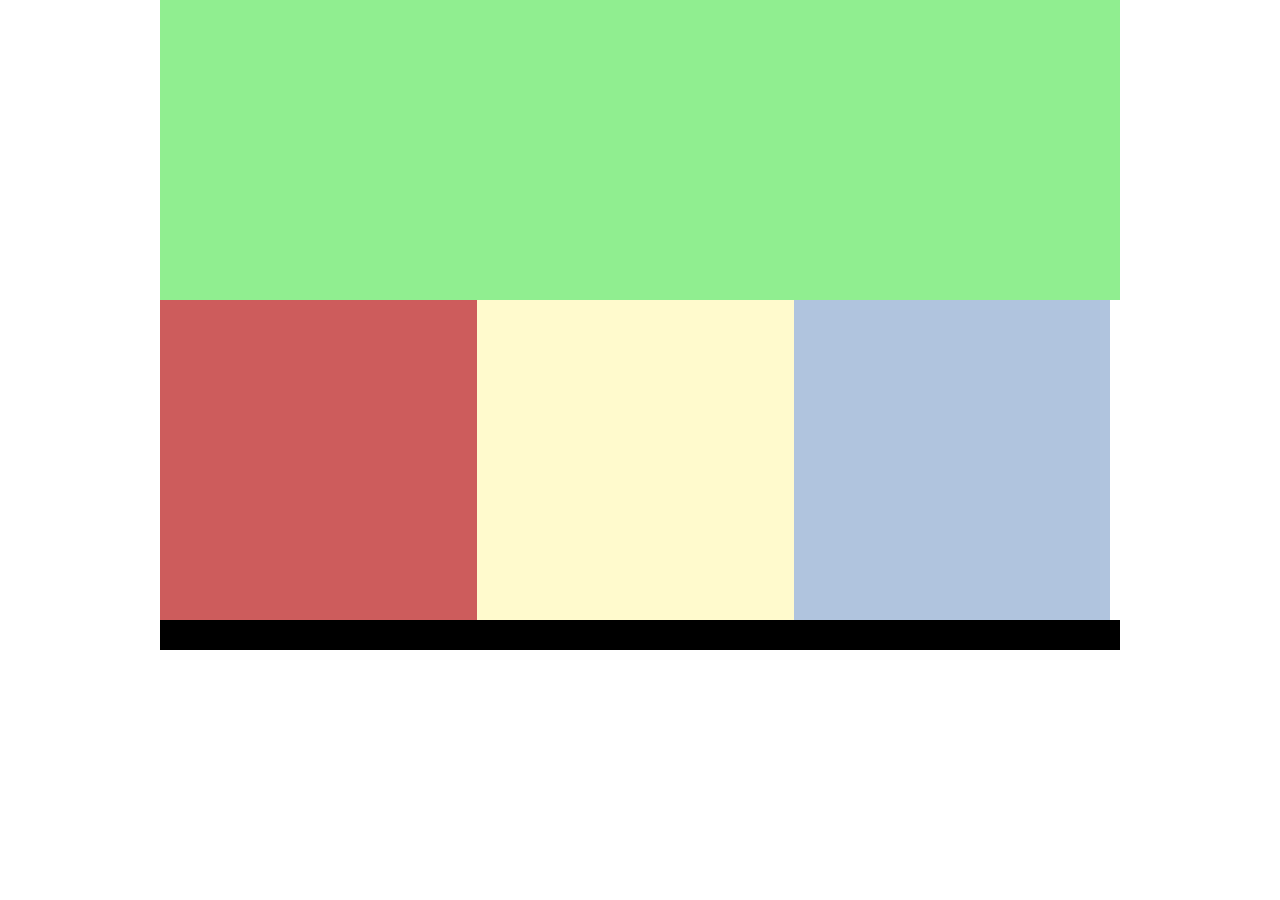
<file: 03.01-206-colors-starter/index.html>
<!doctype html>
<html>
  <head>
    <meta charset="UTF-8">
    <meta name="viewport" content="width=device-width, initial-scale=1">
    <title>Skillcrush Testing</title>
    <link rel="stylesheet" type="text/css" href="css/main.css" />
  </head>

  <body>
    <div id="wrapper">
      <header>

      </header>
      <div id="column-1" class="col-3"></div>
      <div id="column-2" class="col-3"></div>
      <div id="column-3" class="col-3"></div>


      <div class="clear"></div>
      <footer>

      </footer>

    </div><!-- wrapper -->
  </body>
</html>
</file>
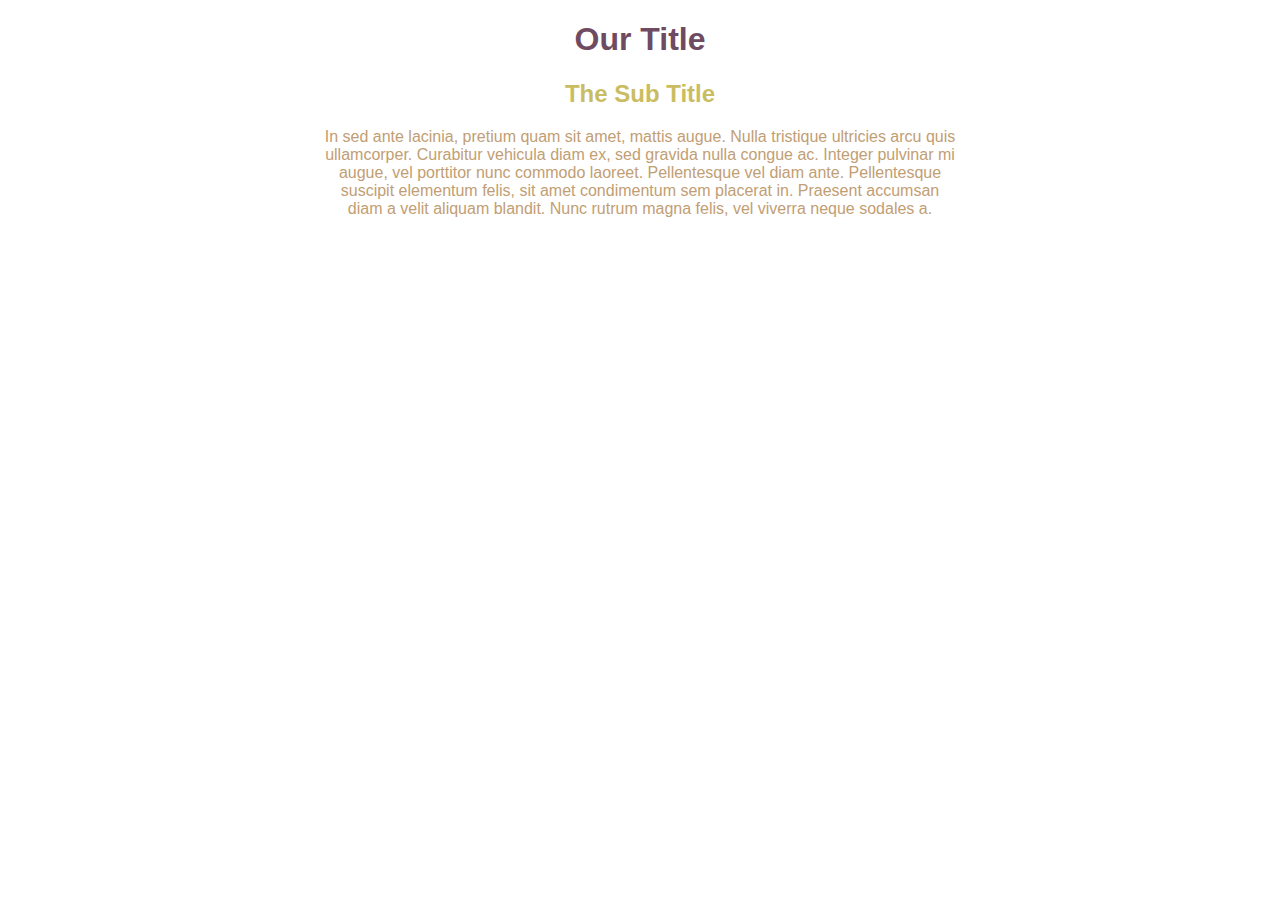
<file: 04.02-206-font-colors-starter/index.html>
<!doctype html>
<html lang="en">

<head>
  <title>Changing font colors</title>
  <link rel="stylesheet" type="text/css" href="css/main.css">
</head>

<body>

<section>
    <h1>Our Title</h1>
    <h2>The Sub Title</h2>
    <p>In sed ante lacinia, pretium quam sit amet, mattis augue. Nulla tristique ultricies arcu quis ullamcorper. Curabitur vehicula diam ex, sed gravida nulla congue ac. Integer pulvinar mi augue, vel porttitor nunc commodo laoreet. Pellentesque vel diam ante. Pellentesque suscipit elementum felis, sit amet condimentum sem placerat in. Praesent accumsan diam a velit aliquam blandit. Nunc rutrum magna felis, vel viverra neque sodales a.</p>
</section>

</body>

</html>
</file>
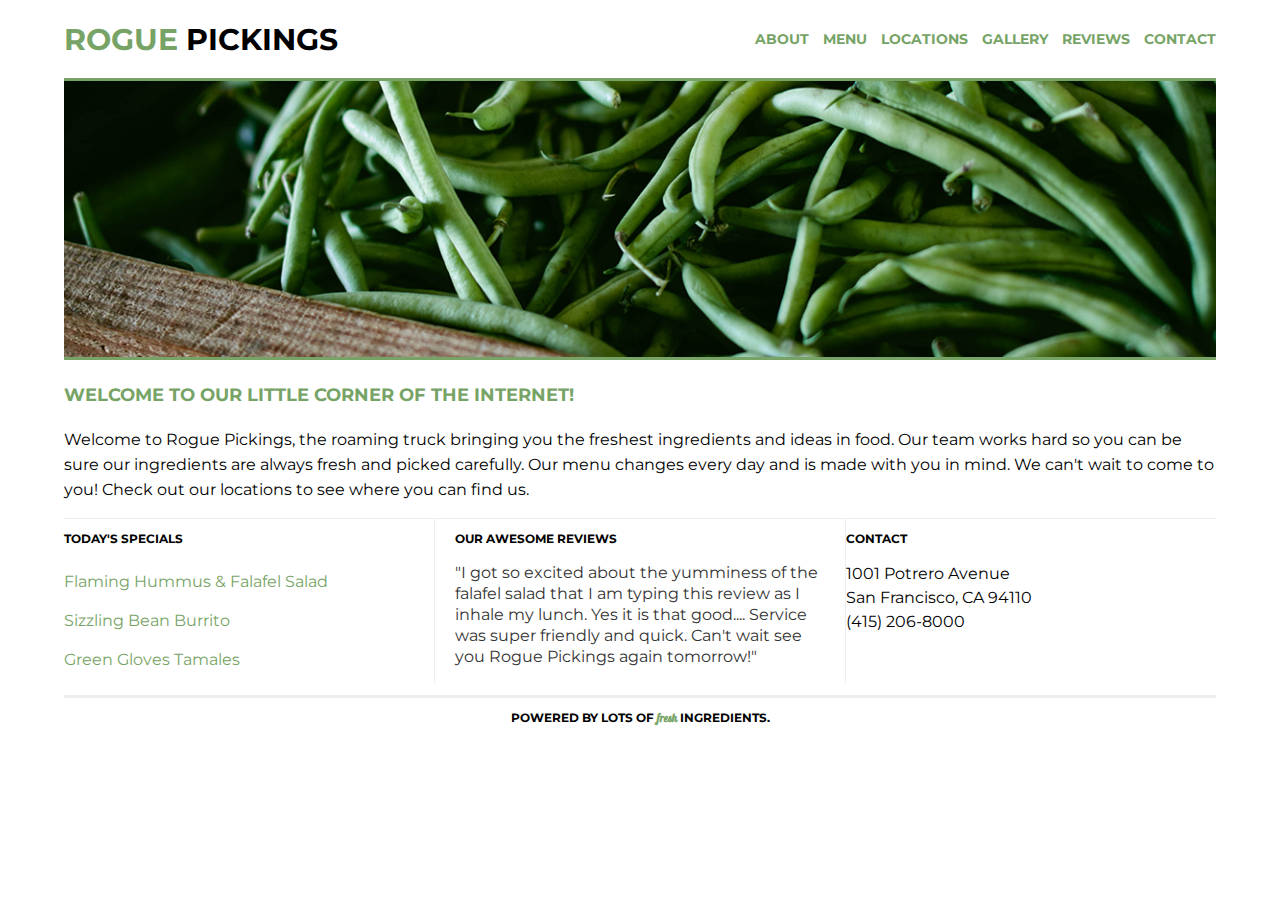
<file: 206-rogue_pickings-206starter/index.html>
<!doctype html>
<html lang="en">

<head>
    <meta charset="utf-8">
    <meta http-equiv="x-ua-compatible" content="ie=edge">
    <title>Rogue Pickings | Brush Up Those Skills!</title>
    <meta name="viewport" content="width=device-width, initial-scale=1, shrink-to-fit=no">
    <link rel="stylesheet" href="css/normalize.css">
    <link rel="stylesheet" href="css/main.css">
    <link href="https://fonts.googleapis.com/css?family=Montserrat:400,700" rel="stylesheet">
    <link href="https://fonts.googleapis.com/css2?family=Galada&display=swap" rel="stylesheet">
</head>

<body>
    <div class="container">
        <header>
            <h1><span>rogue</span> pickings</h1>
            <nav>
                <ul>
                    <li>
                        <a href="">About</a>
                    </li>
                    <li>
                        <a href="">Menu</a>
                    </li>
                    <li>
                        <a href="">Locations</a>
                    </li>
                    <li>
                        <a href="">Gallery</a>
                    </li>
                    <li>
                        <a href="">Reviews</a>
                    </li>
                    <li>
                        <a href="">Contact</a>
                    </li>
                </ul>
            </nav>
        </header>
        <section class="top-section">
            <div class="main-image"><img src="img/download.jpg" alt="green beans" /></div>
            <div class="main-title">
                <h2>Welcome to our little corner of the internet!</h2>
                <p>Welcome to Rogue Pickings, the roaming truck bringing you the freshest ingredients and ideas in food.
                    Our team works hard so you can be sure our ingredients are always fresh and picked carefully. Our
                    menu changes every day and is made with you in mind. We can't wait to come to you! Check out our
                    locations to see where you can find us.</p>
            </div>
        </section>
        <section class="bottom-section">
            <div class="section-one">
                <h3>Today's Specials</h3>
                <ul class="menu">
                    <li>Flaming Hummus &amp; Falafel Salad</li>
                    <li>Sizzling Bean Burrito</li>
                    <li>Green Gloves Tamales</li>
                </ul>
            </div>
            <div class="section-two">
                <h3>Our Awesome Reviews</h3>
                <p class="reviews">"I got so excited about the yumminess of the falafel salad that I am typing this
                    review as I inhale my lunch. Yes it is that good.... Service was super friendly and quick. Can't
                    wait see you Rogue Pickings again tomorrow!"</p>
            </div>
            <div class="section-three">
                <h3>Contact</h3>
                <p class="address">1001 Potrero Avenue<br>
                    San Francisco, CA 94110<br>
                    (415) 206-8000 </p>
            </div>
        </section>
        <footer>
            <h3>Powered by lots of <span>fresh</span> ingredients.</h3>
        </footer>
    </div>
</body>

</html>
</file>
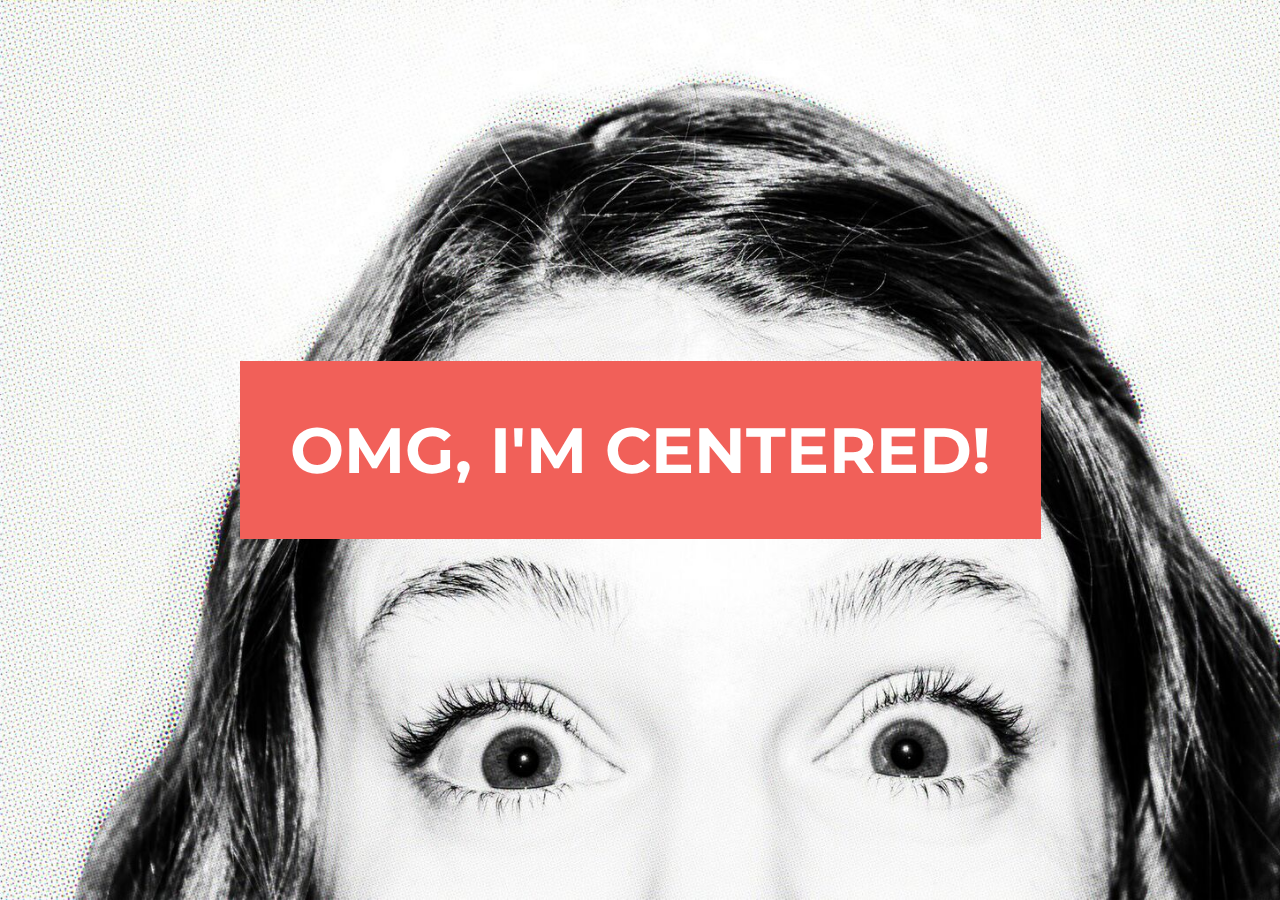
<file: skillcrush-center-flexbox-starter-2/index.html>
<!DOCTYPE html>
<html lang="en">

<head>
  <meta charset="UTF-8">
  <title>Skillcrush Flexbox Example</title>
  <meta name="viewport" content="width=device-width, initial-scale=1.0">  
  <link rel="stylesheet" href="css/style.css">
  <link rel="preconnect" href="https://fonts.googleapis.com">
<link rel="preconnect" href="https://fonts.gstatic.com" crossorigin>
<link href="https://fonts.googleapis.com/css2?family=Montserrat&display=swap" rel="stylesheet">
</head>

<body>
  <div class="centered">
      <h1>OMG, I'M CENTERED!</h1>
  </div>


</body>

</html>
</file>
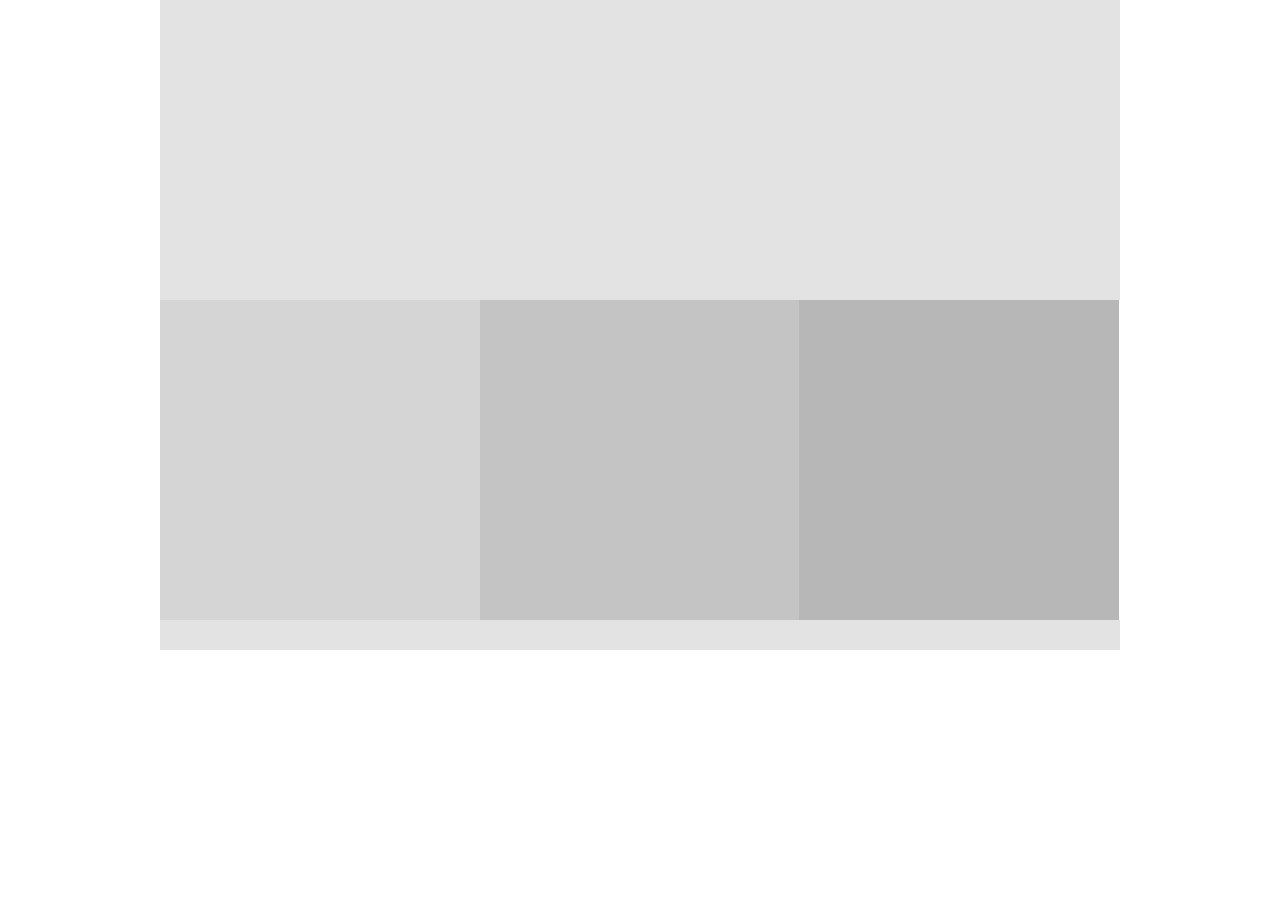
<file: 02.02-206-static-to-fluid-2021/02.02-challenge-solution/index.html>
<!doctype html>
<html>
<head>
<meta charset="UTF-8">
<meta name="viewport" content="width=device-width, initial-scale=1">
<title>Skillcrush Testing</title>
<link rel="stylesheet" type="text/css" href="css/style.css" />
</head>

<body>
  <div id="wrapper">
    <header>
      
    </header>
    <div class="col-3 grey-1"></div>
    <div class="col-3 grey-2"></div>
    <div class="col-3 grey-3"></div>
    
    
    <div class="clear"></div>
    <footer>
    
    </footer>
    
  </div><!-- wrapper -->
</body>
</html>
</file>
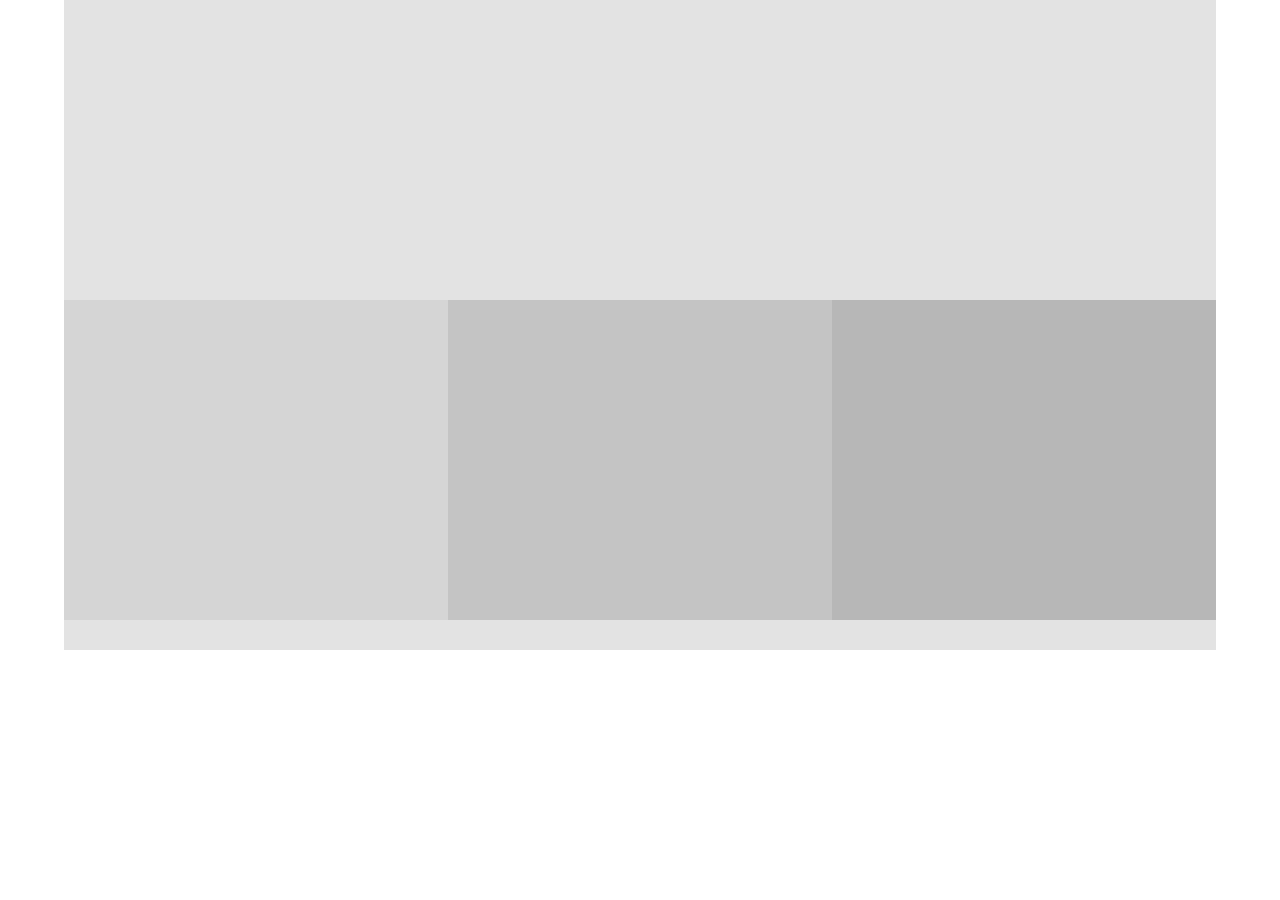
<file: 02.02-206-static-to-fluid-2021/02.02-starter-code/index.html>
<!doctype html>
<html>
<head>
<meta charset="UTF-8">
<meta name="viewport" content="width=device-width, initial-scale=1">
<title>Skillcrush Testing</title>
<link rel="stylesheet" type="text/css" href="css/style.css" />

</head>

<body>
  <div id="wrapper">
    <header>
      
    </header>
    <div class="col-3 grey-1"></div>
    <div class="col-3 grey-2"></div>
    <div class="col-3 grey-3"></div>
    
    
    <div class="clear"></div>
    <footer>
    
    </footer>
    
  </div><!-- wrapper -->
</body>
</html>
</file>
<file: 03.01-206-colors-starter/css/main.css>
@charset "UTF-8";
/* CSS Document */

html, body {
  margin: 0px;
}

.clear {
  clear: both;
}

#wrapper {
  width: 100%;
  max-width: 960px;
  margin: auto;
}


/*---------- HEADER ----------*/

header {
  height: 300px;
  width: 100%;
  background: green;
}


/*---------- CONTENT AREA ----------*/

.col-3 {
  width: 100%;
  height: 320px;
  float: left;
}

#column-1 {
  background: red;
}

#column-2 {
  background: yellow;
}

#column-3 {
  background: blue;
}


/*---------- FOOTER ----------*/

footer {
  width: 100%;
  height: 30px;
  background: #e3e3e3;
}


/*---------- TABLET ----------*/
/* Change the background colors below */

@media (min-width: 768px) {
  header {
    background-color: darkolivegreen;
  }

  #column-1 {
    background-color: maroon;
    width: 50%;
  }

  #column-2 {
    background-color: gold;
    width: 50%;
  }

  #column-3 {
    background-color: darkslateblue;
    width: 100%;
  }

  footer {
    background-color: darkgray;
  }
  
}


/*---------- Desktops ----------*/
@media (min-width: 1200px) {
  header {
    background-color: lightgreen;
  }

  #column-1 {
    background-color: indianred;
    width: 33%;
  }

  #column-2 {
    background-color: lemonchiffon;
    width: 33%;
  }

  #column-3 {
    background-color: lightsteelblue;
    width: 33%;
  }

  footer {
    background-color: black;
  }
   
}
</file>
<file: 04.02-206-font-colors-starter/css/main.css>
body, html {
  text-align: center;
  font-family: Gotham, Helvetica, Arial, sans-serif;
  font-size: 1em;
}

section {
  width: 50%;
  margin: auto;
}

h1 {
  font-size: 2em;
  color: #7b7d70;
}

h2 {
  font-size: 1.5em;
  color: #4eafb8;
}

p{
  color: #FF8641;
}


/***Tablets***/
@media (min-width:768px){

  h1{
    color: #02cbd2;
  }

  h2{
    color: #fcc02a;
  }

  p{
    color: #7b8f8e;
  }
}

/***Desktop***/
@media (min-width: 1200px){

  h1{
    color: #6e4b61;
  }
  
  h2{
    color: #cabd61;
  }

  p{
    color: #c19e74;
  }
}
</file>
<file: 206-rogue_pickings-206starter/css/main.css>
html{
	font-size: 16px;
}

body {
	font-family: 'Montserrat', Helvetica, Arial, sans-serif;
	display: flex;
	justify-content: center;
	align-items: center;
	font-size: 1em;
}

.container{
	max-width: 1200px;
	width: 90%;
	display: flex;
	justify-content: center;
	align-items: center;
	flex-flow: row wrap;
}

h1,
h2,
h3 {
	color: black;
	text-transform: uppercase;
	font-weight: 700;
}
h1 {
	font-size: 1.875em;
}
h2 {
	font-size: 1.125em;
}
h3 {
	font-size: .75em;
}

p {
	font-size: .875em;
	line-height: 21px;
}

/*The widths are in a percentage!*/
header {
	border-bottom: 3px solid #77a466;
	display: flex;
	width: 100%;
	justify-content: center;
	align-items: center;
	flex-flow: row wrap;
	text-align: center;
}

header h1 {
	margin: 0;
	padding: 38px 0;
	width: 100%;
}
header h1 span {
	color: #77a466;
}

header nav {
	padding: 20px 0;
	width: 100%;
	
}
header nav ul {
	margin: 0;
	padding: 0;
}
header nav ul li {
	text-transform: uppercase;
	font-weight: 700;
	font-size: .875em;
	padding: 10px 0;
	list-style: none;
}
header nav ul li a{
	text-decoration: none;
	color:#77a466;
}

/*The widths are in a percentage!*/
.top-section,
.bottom-section {
	display: flex;
	justify-content: center;
	align-items: center;
	flex-flow: row wrap;
	}

.main-image img {
	width: 100%;
	border-bottom: 3px solid #77a466;
}


.main-title h2 {
	text-align: left;
	padding: 5px 0;
	color: #77a466;
}
.main-title p {
	padding: 0;
	font-size: 1em;
	line-height: 25px;
}

.section-one,
.section-two,
.section-three {
	flex: 1;
	flex-basis: 300px;
	
}


.menu {
	list-style: none;
	padding: 0;
}
.menu li {
	padding: 10px 0;
	color:#77a466;
}

.reviews {
	color: #333;
	font-size: 1em;
	line-height: 21px;
}

.address {
	font-size: 1em;
	line-height: 24px;
}

/*The widths are in a percentage!*/
footer {
	border-top: 3px solid #eee;
	margin: 0 auto;
	text-align: center;
	display: flex;
	justify-content: center;
	align-items: center;
	flex-flow: row wrap;
	width: 100%;
}
footer span {
	font-family: 'Galada', cursive;
	text-transform: lowercase;
	color: #77a466;
	font-size: .875em;
	width: 100%;
}

/****Mobile breakpoints below****/
@media only screen and (min-width: 768px) {
    .bottom-section{
        justify-content: space-between;
        align-items: flex-start;
        border-top: 1px solid #eee;
    }

    .section-one,
    .section-two,
    .section-three {
        border-top: none;
        flex-basis: 30%;
    }

    .section-two {
        border-left: 1px solid #eee;
        border-right: 1px solid #eee;
        padding: 0 20px;
    }
}

@media only screen and (min-width: 1200px) {
    header {
        justify-content: space-between;
    }

    header h1 {
        width: 30%;
        padding: 0;
        border-bottom: none;
        text-align: left;
    }

    header nav {
        width: 40%;
    }

    header nav ul {
        display: flex;
        justify-content: space-between;
    }
}
</file>
<file: skillcrush-center-flexbox-starter-2/css/style.css>
html, body{
    display: flex;
    font-size: 16px;
    margin: 0;
    align-items: center;
    justify-content: center;
    height: 100%;
}
 
body{
    background: url('../img/wow.png');
    background-size: cover;
    font-size: 1em;
    
}    

h1{
    display: flex;
    font-family: "montserrat";
    font-size: 2em;
    color: #fff;
    text-align: center;
    margin: 0;
    align-items: center;
    justify-content: center;
}

.centered{
    padding: 3.125em;
    background: #f16059;
}

@media screen and (min-width: 786px) {
    h1{
        font-size: 3em;
    }
}

@media screen and (min-width: 1200px) {
    h1{
        font-size: 4em;
    }
}
</file>
<file: 02.02-206-static-to-fluid-2021/02.02-challenge-solution/css/style.css>
@charset "UTF-8";
/* CSS Document */

html, body {
  margin: 0px;
}
.clear {
  clear: both;
}
#wrapper {
  width: 90%;
  max-width: 960px;
  margin: auto;
}

/*---------- HEADER ----------*/

header {
  height: 300px;
  width: 100%;
  background: #e3e3e3;
}


/*---------- CONTENT AREA ----------*/

.col-3 {
  width: 33.3%;
  height: 320px;
  float: left;
}
.grey-1{
  background: #d5d5d5;
}
.grey-2{
  background: #c4c4c4;
}
.grey-3{
  background: #b7b7b7;
}


/*---------- FOOTER ----------*/

footer {
  width: 100%;
  height: 30px;
  background: #e3e3e3;
}
</file>
<file: 02.02-206-static-to-fluid-2021/02.02-starter-code/css/style.css>
@charset "UTF-8";
/* CSS Document */

html, body {
  margin: 0px;
}
.clear {
  clear: both;
}
#wrapper {
  width: 90%;
  margin: auto;
}

/*---------- HEADER ----------*/

header {
  height: 300px;
  width: 100%;
  background: #e3e3e3;
}


/*---------- CONTENT AREA ----------*/

.col-3 {
  width: 33.33%;
  height: 320px;
  float: left;
}
.grey-1 {
  background: #d5d5d5;
}
.grey-2 {
  background: #c4c4c4;
}
.grey-3 {
  background: #b7b7b7;
}


/*---------- FOOTER ----------*/

footer {
  width: 100%;
  height: 30px;
   background: #e3e3e3;
}
</file>
